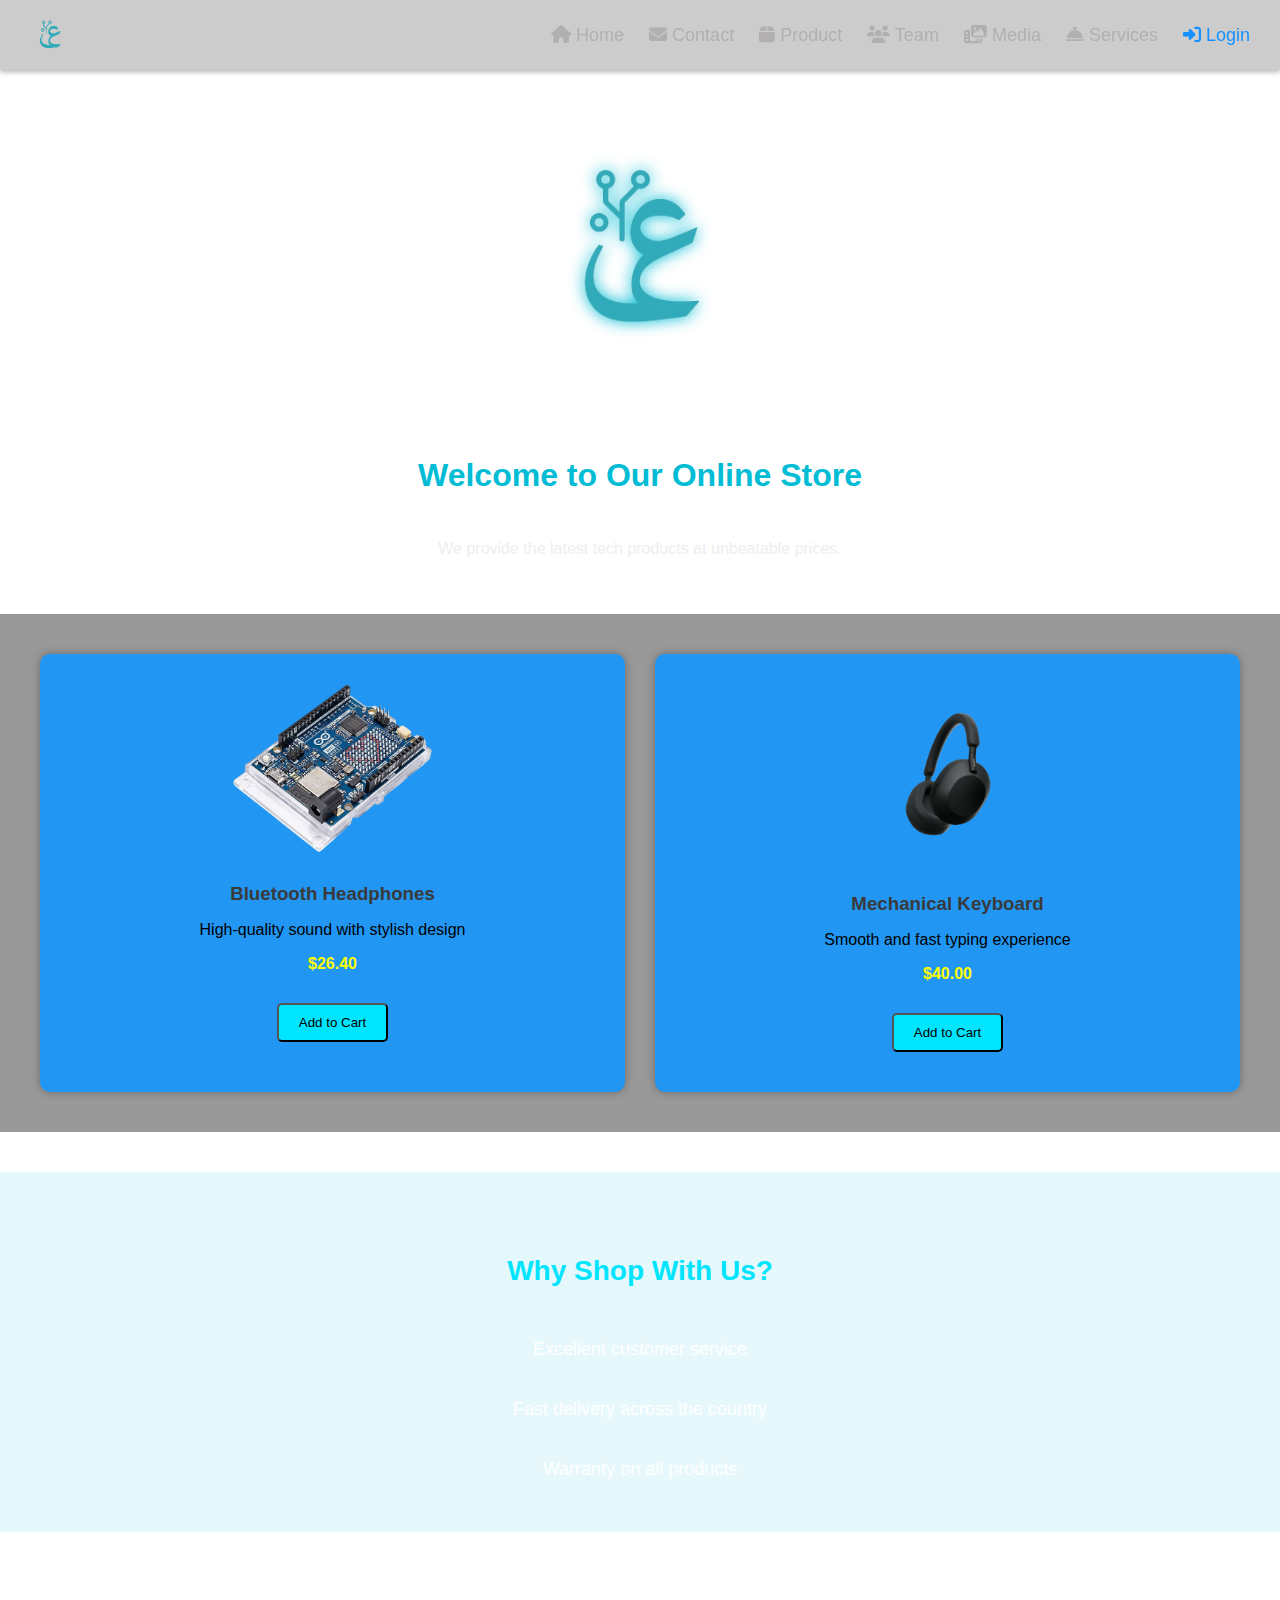
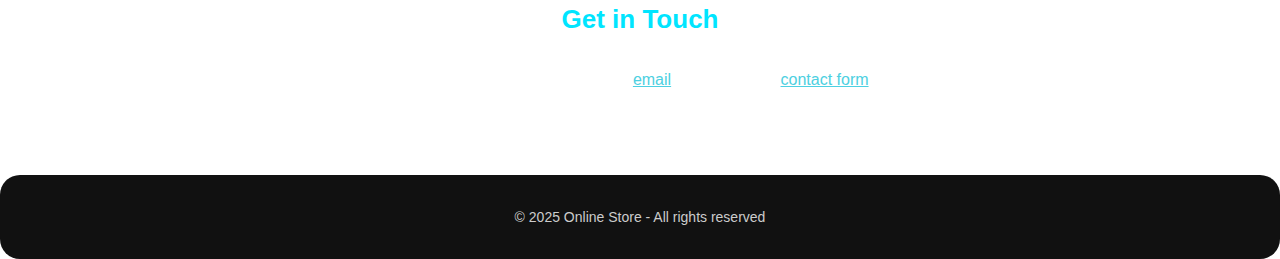
<file: index.html>
<!DOCTYPE html>
<html lang="en">
<head>
    <meta charset="UTF-8">
    <meta name="viewport" content="width=device-width, initial-scale=1.0">
    <link rel="stylesheet" href="style.css">
    <link rel="stylesheet" href="https://cdnjs.cloudflare.com/ajax/libs/font-awesome/6.5.0/css/all.min.css">

    <title>Home - Online Store</title>
    <style>
          .why-us {
        background-color: rgba(0, 188, 212, 0.1);
        padding: 40px 20px;
        margin-top: 40px;
        text-align: center;
        color: #fff;
      }

      .why-us h2 {
          font-size: 28px;
          margin-bottom: 20px;
          color: #00e5ff;
      }

      .why-us ul {
          list-style: none;
          display: flex;
          flex-direction: column;
          align-items: center;
          gap: 15px;
          padding: 0;
          margin: 0;
      }

      .why-us li {
          list-style-type: none;
          background-color: rgba(255, 255, 255, 0.05);
          padding: 12px 20px;
          border-radius: 8px;
          font-size: 18px;
          color: #fff;
          max-width: 500px;
          width: 100%;
          text-align: center;
          transition: background-color 0.3s ease, transform 0.3s ease;
      }
      .why-us li:hover {
          background-color: rgba(0, 188, 212, 0.2);
          transform: scale(1.03);
      }
    </style>  
</head>
<body>
    <header class="navbar">
        <a href="home.html" class="logo-navbar">
      <img src="IMG/mainlogo.png" alt="Logo">
    </a>
        
        <ul>
          <li><a href="index.html"><i class="fas fa-home"></i> Home</a></li>
        <li><a href="contact.html"><i class="fas fa-envelope"></i> Contact</a></li>
        <li><a href="product.html"><i class="fas fa-box"></i> Product</a></li>
        <li><a href="team.html"><i class="fas fa-users"></i> Team</a></li>
        <li><a href="media.html"><i class="fas fa-photo-video"></i> Media</a></li>
        <li><a href="services.html"><i class="fas fa-concierge-bell"></i> Services</a></li>
        <li><a href="login.html" class="loginbtn"><i class="fas fa-sign-in-alt"></i> Login</a></li>
        </ul>
    </header>
    <main>

        <div class="logo-home">
            <img src="IMG/mainlogo.png" alt="Logo">
        </div>

        <section class="intro">
            <h2>Welcome to Our Online Store</h2>
            <p>We provide the latest tech products at unbeatable prices.</p>
          </section>
          
          <section class="pros">
            <div class="pro">
              <img src="IMG/p4-rem.png" alt="Product 1">
              <h3>Bluetooth Headphones</h3>
              <p>High-quality sound with stylish design</p>
              <span class="pric">$26.40</span>
              <div><button onclick="alert('Adding to cart successfully!')" class="btn">Add to Cart</button></div>
            </div>
          
            <div class="pro">
              <img src="IMG/wh-1000xm5b-7.avif" alt="Product 2">
              <h3>Mechanical Keyboard</h3>
              <p>Smooth and fast typing experience</p>
              <span class="pric">$40.00</span>
              <div><button onclick="alert('Adding to cart successfully!')" class="btn">Add to Cart</button></div>
            </div>
          </section>

          <section class="why-us">
            <h2>Why Shop With Us?</h2>
            <ul>
              <li>Excellent customer service</li>
              <li>Fast delivery across the country</li>
              <li>Warranty on all products</li>
            </ul>
          </section>

          <section class="contact-home" style="padding: 30px;
          text-align: center;
          color: #fff;">
            <h2>Get in Touch</h2>
            <p>Have a question? Reach us via <a href="mailto:support@example.com">email</a> or through our <a href="contact.html">contact form</a>.</p>
          </section>
          
          
          
    
</main>
    <footer>
       <p>&copy; 2025 Online Store - All rights reserved</p>
    </footer>
    
    
    
</body>
</html>
</file>
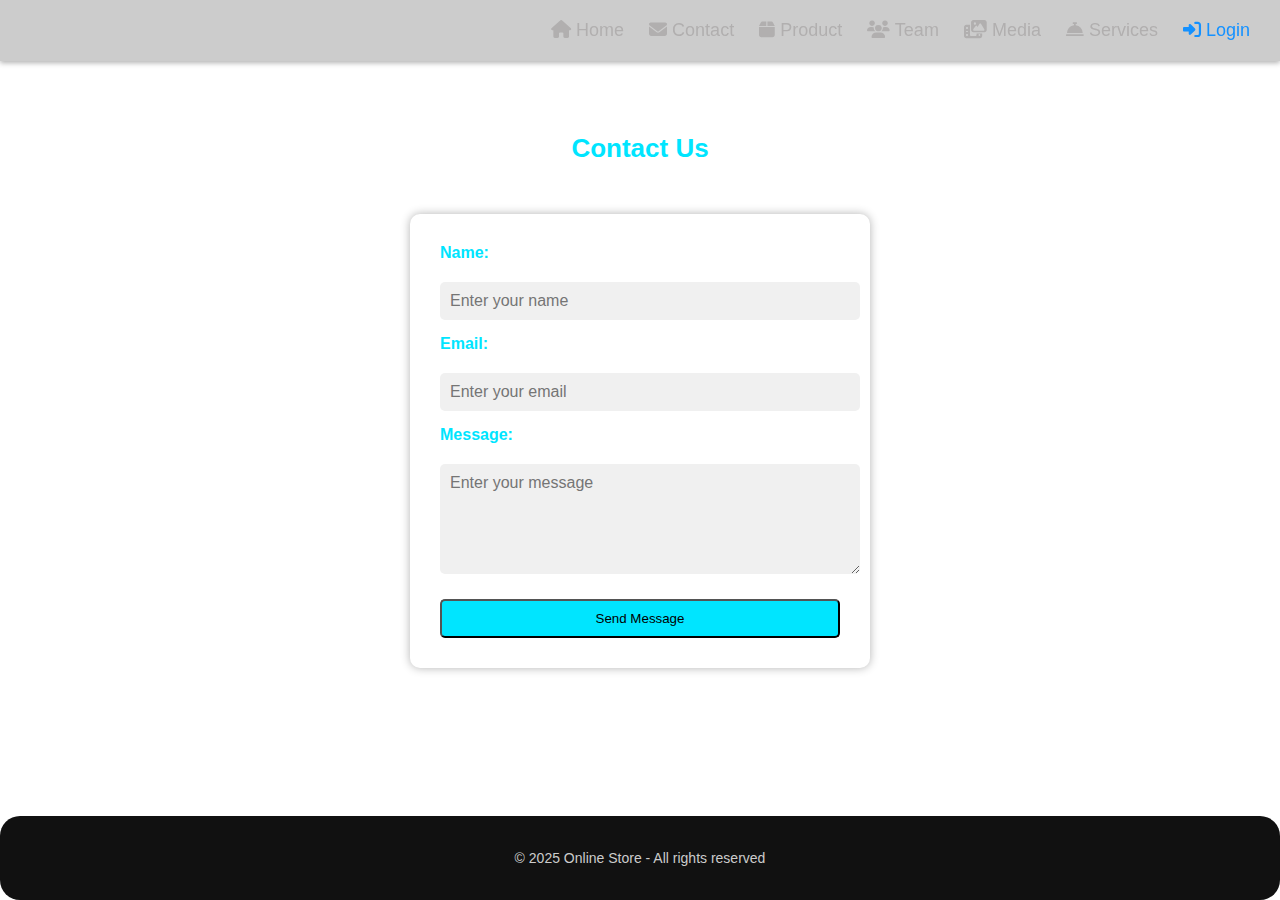
<file: contact.html>
<!DOCTYPE html>
<html lang="en">
<head>
  <meta charset="UTF-8" />
  <meta name="viewport" content="width=device-width, initial-scale=1.0"/>
  <link rel="stylesheet" href="style.css" />
  <link rel="stylesheet" href="https://cdnjs.cloudflare.com/ajax/libs/font-awesome/6.5.0/css/all.min.css">
  <style>
    
  </style>
  <title>Contact Us</title>
</head>
<body>
  <header class="navbar">
    <ul>
        <li><a href="home.html"><i class="fas fa-home"></i> Home</a></li>
        <li><a href="contact.html"><i class="fas fa-envelope"></i> Contact</a></li>
        <li><a href="product.html"><i class="fas fa-box"></i> Product</a></li>
        <li><a href="team.html"><i class="fas fa-users"></i> Team</a></li>
        <li><a href="media.html"><i class="fas fa-photo-video"></i> Media</a></li>
        <li><a href="services.html"><i class="fas fa-concierge-bell"></i> Services</a></li>
        <li><a href="login.html" class="loginbtn"><i class="fas fa-sign-in-alt"></i> Login</a></li>
    </ul>
  </header>

  <main>
    <section class="contact-home">
      <h2>Contact Us</h2>
    
      <form class="contact-form" action="mailto:balhrndt@gmail.com" method="post" enctype="text/plain">
        
        <label for="name">Name:</label>
        <input type="text" id="name" name="name" placeholder="Enter your name" required>
    
        <label for="email">Email:</label>
        <input type="email" id="email" name="email" placeholder="Enter your email" required>
    
        <label for="message">Message:</label>
        <textarea id="message" name="message" placeholder="Enter your message" required rows="5"></textarea>
    
        <button class="btn" type="submit">Send Message</button>
      </form>
    </section>
  </main>

  <footer>
    <p>&copy; 2025 Online Store - All rights reserved</p>
  </footer>
</body>
</html>
</file>
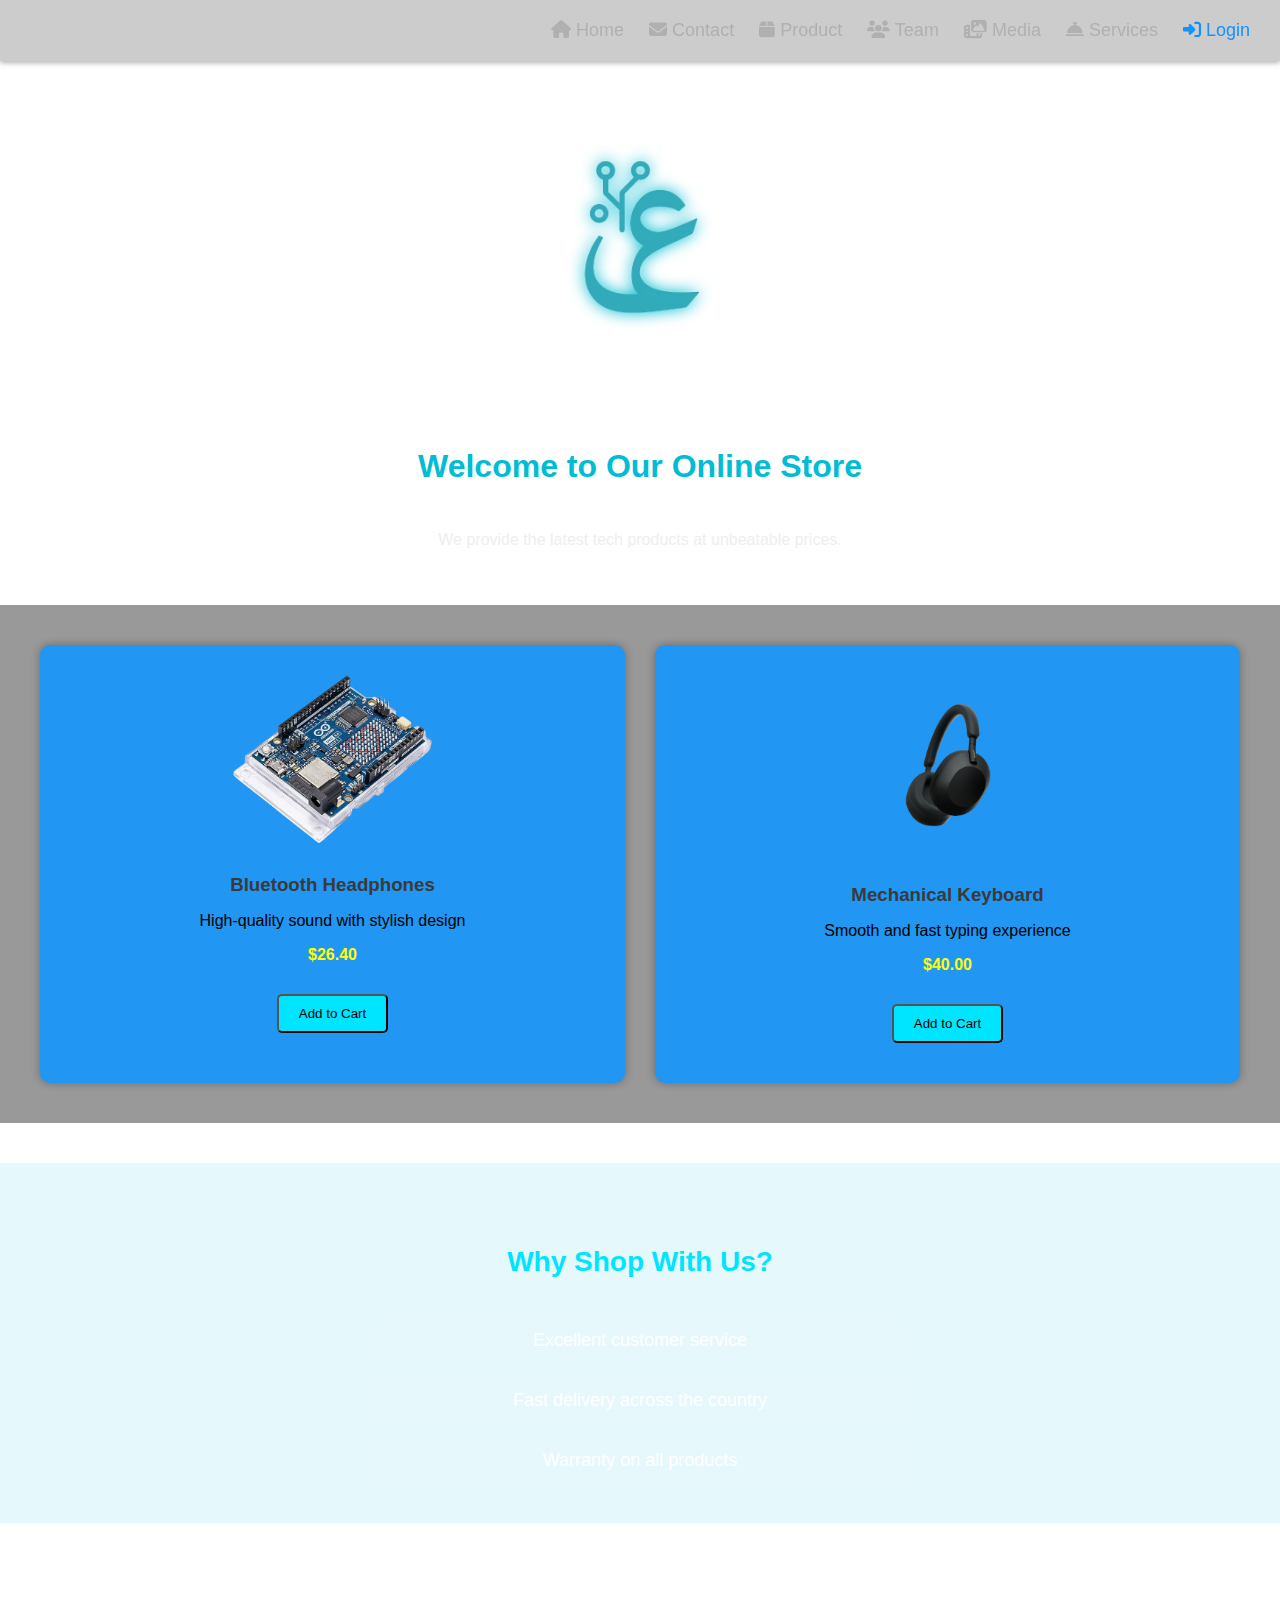
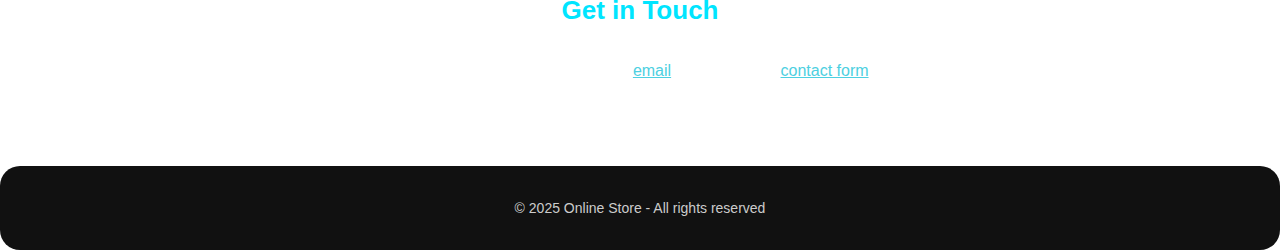
<file: home.html>
<!DOCTYPE html>
<html lang="en">
<head>
    <meta charset="UTF-8">
    <meta name="viewport" content="width=device-width, initial-scale=1.0">
    <link rel="stylesheet" href="style.css">
    <link rel="stylesheet" href="https://cdnjs.cloudflare.com/ajax/libs/font-awesome/6.5.0/css/all.min.css">

    <title>Home - Online Store</title>
    <style>
          .why-us {
        background-color: rgba(0, 188, 212, 0.1);
        padding: 40px 20px;
        margin-top: 40px;
        text-align: center;
        color: #fff;
      }

      .why-us h2 {
          font-size: 28px;
          margin-bottom: 20px;
          color: #00e5ff;
      }

      .why-us ul {
          list-style: none;
          display: flex;
          flex-direction: column;
          align-items: center;
          gap: 15px;
          padding: 0;
          margin: 0;
      }

      .why-us li {
          list-style-type: none;
          background-color: rgba(255, 255, 255, 0.05);
          padding: 12px 20px;
          border-radius: 8px;
          font-size: 18px;
          color: #fff;
          max-width: 500px;
          width: 100%;
          text-align: center;
          transition: background-color 0.3s ease, transform 0.3s ease;
      }
      .why-us li:hover {
          background-color: rgba(0, 188, 212, 0.2);
          transform: scale(1.03);
      }
    </style>  
</head>
<body>
    <header class="navbar">
        
        <ul>
          <li><a href="home.html"><i class="fas fa-home"></i> Home</a></li>
        <li><a href="contact.html"><i class="fas fa-envelope"></i> Contact</a></li>
        <li><a href="product.html"><i class="fas fa-box"></i> Product</a></li>
        <li><a href="team.html"><i class="fas fa-users"></i> Team</a></li>
        <li><a href="media.html"><i class="fas fa-photo-video"></i> Media</a></li>
        <li><a href="services.html"><i class="fas fa-concierge-bell"></i> Services</a></li>
        <li><a href="login.html" class="loginbtn"><i class="fas fa-sign-in-alt"></i> Login</a></li>
        </ul>
    </header>
    <main>

        <div class="logo-home">
            <img src="IMG/mainlogo.png" alt="Logo">
        </div>

        <section class="intro">
            <h2>Welcome to Our Online Store</h2>
            <p>We provide the latest tech products at unbeatable prices.</p>
          </section>
          
          <section class="pros">
            <div class="pro">
              <img src="IMG/p4-rem.png" alt="Product 1">
              <h3>Bluetooth Headphones</h3>
              <p>High-quality sound with stylish design</p>
              <span class="pric">$26.40</span>
              <div><button onclick="alert('Adding to cart successfully!')" class="btn">Add to Cart</button></div>
            </div>
          
            <div class="pro">
              <img src="IMG/wh-1000xm5b-7.avif" alt="Product 2">
              <h3>Mechanical Keyboard</h3>
              <p>Smooth and fast typing experience</p>
              <span class="pric">$40.00</span>
              <div><button onclick="alert('Adding to cart successfully!')" class="btn">Add to Cart</button></div>
            </div>
          </section>

          <section class="why-us">
            <h2>Why Shop With Us?</h2>
            <ul>
              <li>Excellent customer service</li>
              <li>Fast delivery across the country</li>
              <li>Warranty on all products</li>
            </ul>
          </section>

          <section class="contact-home" style="padding: 30px;
          text-align: center;
          color: #fff;">
            <h2>Get in Touch</h2>
            <p>Have a question? Reach us via <a href="mailto:support@example.com">email</a> or through our <a href="contact.html">contact form</a>.</p>
          </section>
          
          
          
    
</main>
    <footer>
       <p>&copy; 2025 Online Store - All rights reserved</p>
    </footer>
    
    
    
</body>
</html>
</file>
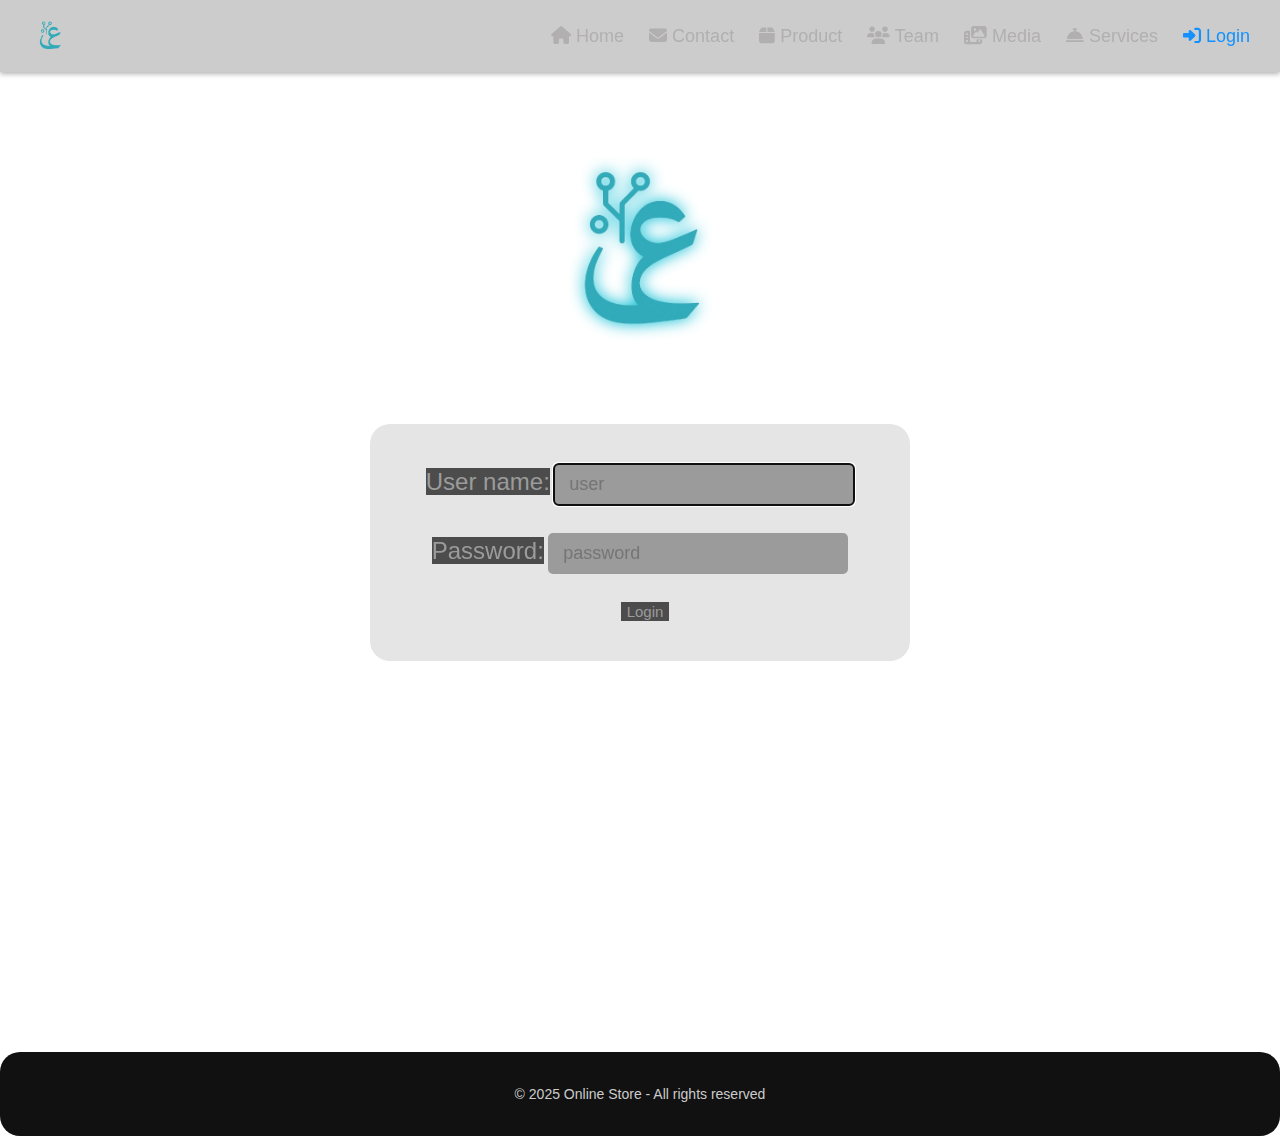
<file: login.html>
<!DOCTYPE html>
<html lang="en">
<head>
    <meta charset="UTF-8">
    <meta name="viewport" content="width=device-width, initial-scale=1.0">
    <link rel="stylesheet" href="style.css">
    <link rel="stylesheet" href="https://cdnjs.cloudflare.com/ajax/libs/font-awesome/6.5.0/css/all.min.css">

    <title>Document</title>
    
</head>
<body >
    <header class="navbar">
        <a href="home.html" class="logo-navbar">
      <img src="IMG/mainlogo.png" alt="Logo">
    </a>
        <ul>
            <li><a href="index.html"><i class="fas fa-home"></i> Home</a></li>
            <li><a href="contact.html"><i class="fas fa-envelope"></i> Contact</a></li>
            <li><a href="product.html"><i class="fas fa-box"></i> Product</a></li>
            <li><a href="team.html"><i class="fas fa-users"></i> Team</a></li>
            <li><a href="media.html"><i class="fas fa-photo-video"></i> Media</a></li>
            <li><a href="services.html"><i class="fas fa-concierge-bell"></i> Services</a></li>
            <li><a href="login.html" class="loginbtn"><i class="fas fa-sign-in-alt"></i> Login</a></li>
        </ul><br><br>
    </header>
    
    <main>
        <div  class="logo">
            <img src="IMG/mainlogo.png" alt="">
        </div>
        
    <div class="login_wrapper">
    <div class="login">
        
    <form action="index.html" autocomplete="on" >
        <label class="lbl" for="user">User name:</label>
        <input class="input" type="text" required autofocus placeholder="user"> <br><br>
        <label class="lbl" for="psw">Password:</label>
        <input type="password" name="pwd" required class="input" placeholder="password">
        <br> <br>
        <input type="submit" class="but1" value="Login" onclick="alert('You have login successfully!')" >
        
    </div>
    </div>
</main>
<footer>
    <p>&copy; 2025 Online Store - All rights reserved</p>
  </footer>
</body>
</html>
</file>
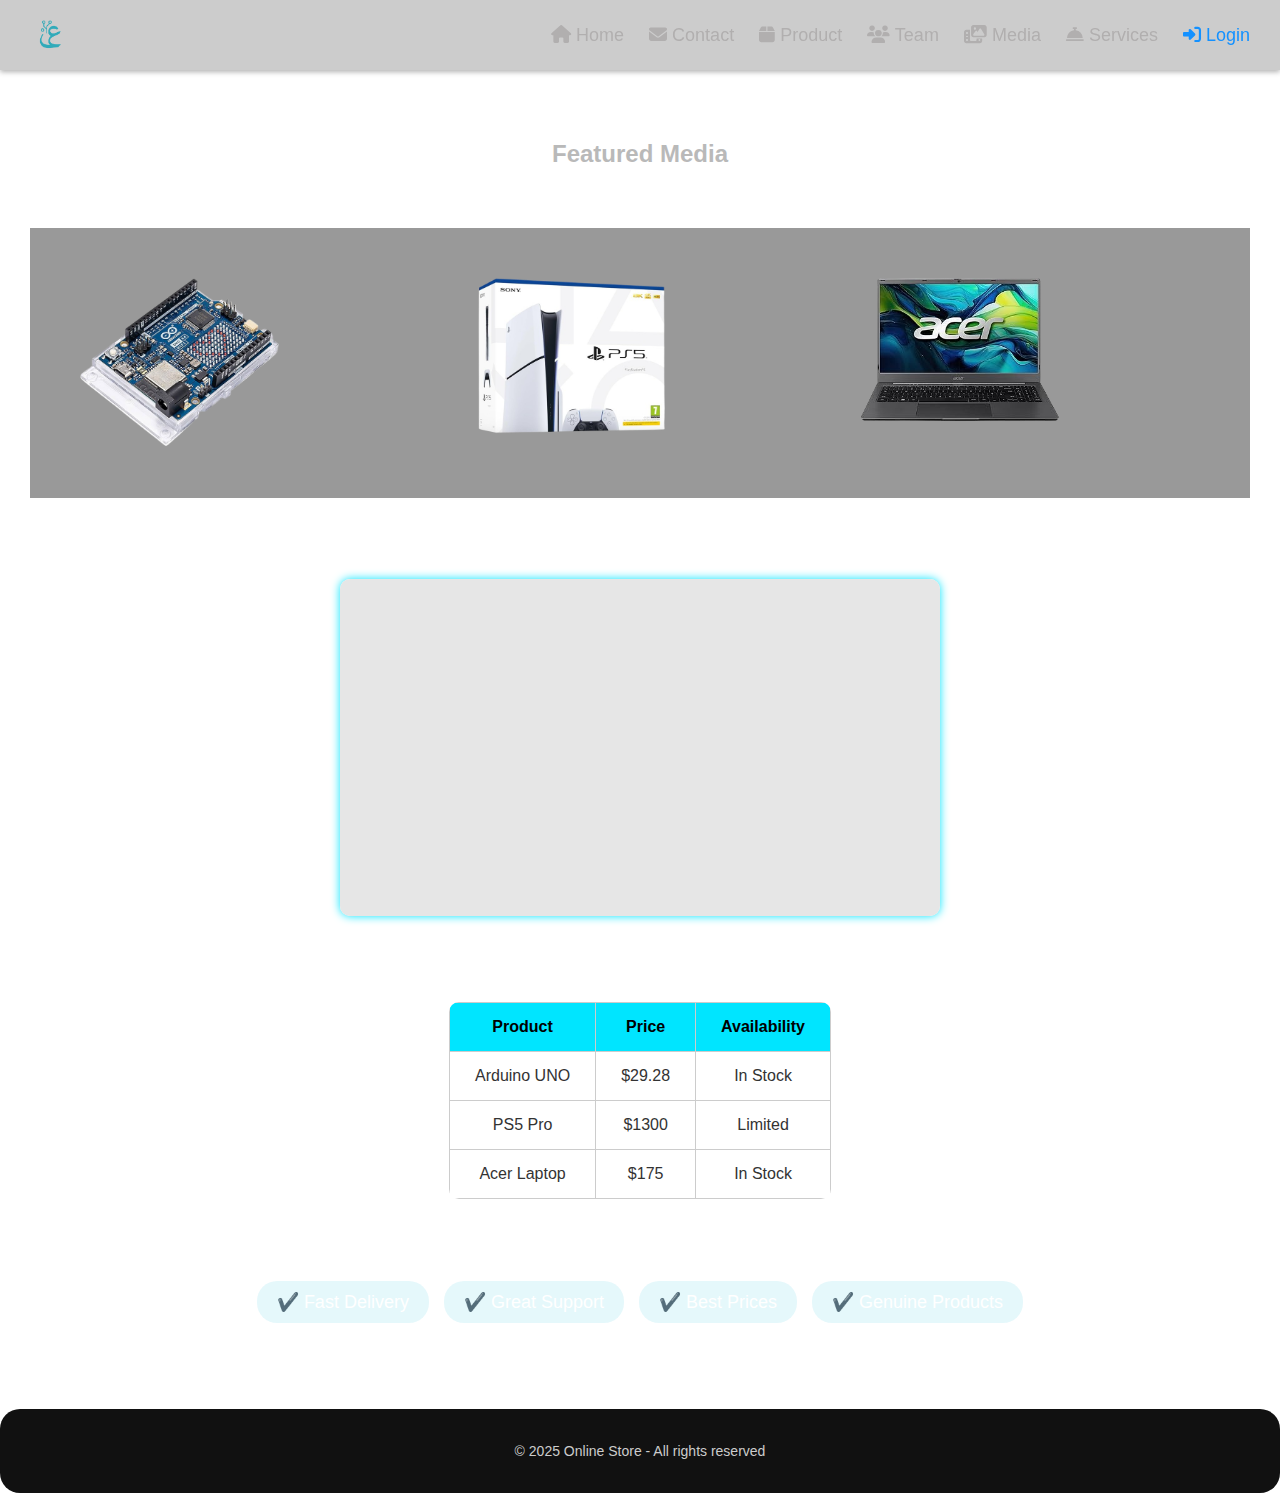
<file: media.html>
<!DOCTYPE html>
<html lang="en">
<head>
  <meta charset="UTF-8" />
  <meta name="viewport" content="width=device-width, initial-scale=1.0"/>
  <link rel="stylesheet" href="style.css" />
  <link rel="stylesheet" href="https://cdnjs.cloudflare.com/ajax/libs/font-awesome/6.5.0/css/all.min.css">
  <title>Media & Info</title>
</head>
<body>
  <header class="navbar">
    <a href="home.html" class="logo-navbar">
      <img src="IMG/mainlogo.png" alt="Logo">
    </a>
    <ul>
        <li><a href="index.html"><i class="fas fa-home"></i> Home</a></li>
        <li><a href="contact.html"><i class="fas fa-envelope"></i> Contact</a></li>
        <li><a href="product.html"><i class="fas fa-box"></i> Product</a></li>
        <li><a href="team.html"><i class="fas fa-users"></i> Team</a></li>
        <li><a href="media.html"><i class="fas fa-photo-video"></i> Media</a></li>
        <li><a href="services.html"><i class="fas fa-concierge-bell"></i> Services</a></li>
        <li><a href="login.html" class="loginbtn"><i class="fas fa-sign-in-alt"></i> Login</a></li>
    </ul>
  </header>
  
  <main class="media-content">
    <h2>Featured Media</h2>
  
    
    <section class="media-section pros">
      <img src="IMG/p4-rem.png" alt="Arduino" />
      <img src="IMG/ps5.png" alt="PS5" />
      <img src="IMG/lap.png" alt="Acer Laptop" />
    </section>
  
   
    <section class="media-section video-container">
      <h3>Watch Our Promo</h3>
      <video  autoplay loop>
        <source src="IMG/promo.mp4" type="video/mp4" />
        Your browser does not support the video tag.
      </video>
    </section>
  
    
    <section class="media-section">
      <h3>Price Comparison</h3>
      <table class="price-table">
        <tr>
          <th>Product</th>
          <th>Price</th>
          <th>Availability</th>
        </tr>
        <tr>
          <td>Arduino UNO</td>
          <td>$29.28</td>
          <td>In Stock</td>
        </tr>
        <tr>
          <td>PS5 Pro</td>
          <td>$1300</td>
          <td>Limited</td>
        </tr>
        <tr>
          <td>Acer Laptop</td>
          <td>$175</td>
          <td>In Stock</td>
        </tr>
      </table>
    </section>
  
    
    <section class="media-section">
      <h3>Why Customers Love Us</h3>
      <ul class="customer-loves">
        <li>✔️ Fast Delivery</li>
        <li>✔️ Great Support</li>
        <li>✔️ Best Prices</li>
        <li>✔️ Genuine Products</li>
      </ul>
    </section>
  </main>
  

  <footer>
    <p>&copy; 2025 Online Store - All rights reserved</p>
  </footer>
</body>
</html>
</file>
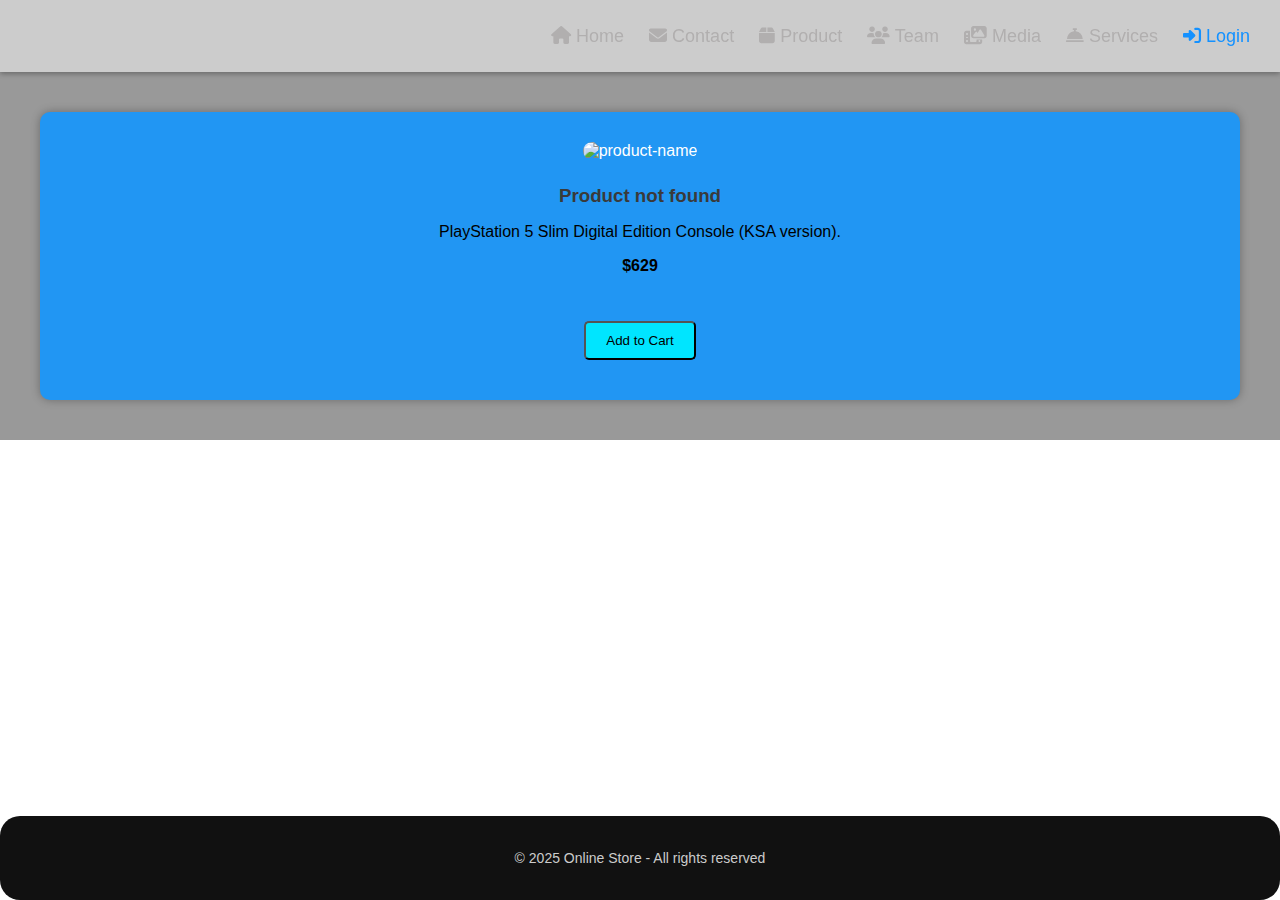
<file: product-details.html>
<!DOCTYPE html>
<html lang="en">
<head>
    <meta charset="UTF-8">
    <title>Product Details</title>
    <link rel="stylesheet" href="style.css">
    <link rel="stylesheet" href="https://cdnjs.cloudflare.com/ajax/libs/font-awesome/6.5.0/css/all.min.css">
</head>
<body>
    <header class="navbar">
        <ul>
            <li><a href="home.html"><i class="fas fa-home"></i> Home</a></li>
        <li><a href="contact.html"><i class="fas fa-envelope"></i> Contact</a></li>
        <li><a href="product.html"><i class="fas fa-box"></i> Product</a></li>
        <li><a href="team.html"><i class="fas fa-users"></i> Team</a></li>
        <li><a href="media.html"><i class="fas fa-photo-video"></i> Media</a></li>
        <li><a href="services.html"><i class="fas fa-concierge-bell"></i> Services</a></li>
        <li><a href="login.html" class="loginbtn"><i class="fas fa-sign-in-alt"></i> Login</a></li>

        </ul><br><br>
    </header>
    <main>
    <section class="pros">
    <div class="pro">
        <img id="product-img"  alt=" product-name">
        <h3 id="product-name">PlayStation 5 Pro </h3>
        <p id="product-description">PlayStation 5 Slim Digital Edition Console (KSA version).</p>
        <p id="product-price" class="pric">$629</p> 
        <div><button onclick="alert('Adding to cart successfully!')" class="btn">Add to Cart</button></div>
        
    </div>
</section>
  
    <script>
        const products = {
            arduino: {
                name: "Arduino UNO",
                img: "IMG/p4-rem.png",
                description: "Arduino Uno is a microcontroller board based on the ATmega328P",
                price: "$29.28"
            },
            ps5: {
                name: "PlayStation 5 Pro",
                img: "IMG/ps5.png",
                description: "PlayStation 5 Slim Digital Edition Console (KSA version).",
                price: "$629"
            },
            acer: {
                name: "Acer Laptop",
                img: "IMG/lap.png",
                description: "Acer Aspire Lite AL15 Laptop with Intel Celeron N4500 Dual Core",
                price: "$175"
            },
            sony: {
                name: "Sony WH-1000XM5",
                img: "IMG/wh-1000xm5b-7.avif",
                description: "The Best Wireless Noise Canceling Headphones",
                price: "$328"
            }
        };

        const urlParams = new URLSearchParams(window.location.search);
        const productId = urlParams.get('id');

        const product = products[productId];

        if (product) {
            document.getElementById("product-name").textContent = product.name;
            document.getElementById("product-img").src = product.img;
            document.getElementById("product-img").alt = product.name;
            document.getElementById("product-description").textContent = product.description;
            document.getElementById("product-price").textContent = product.price;
        } else {
            document.getElementById("product-name").textContent = "Product not found";
        }
    </script>
    </main>
     <footer>
        <p>&copy; 2025 Online Store - All rights reserved</p>
    </footer>
</body>
</html>
</file>
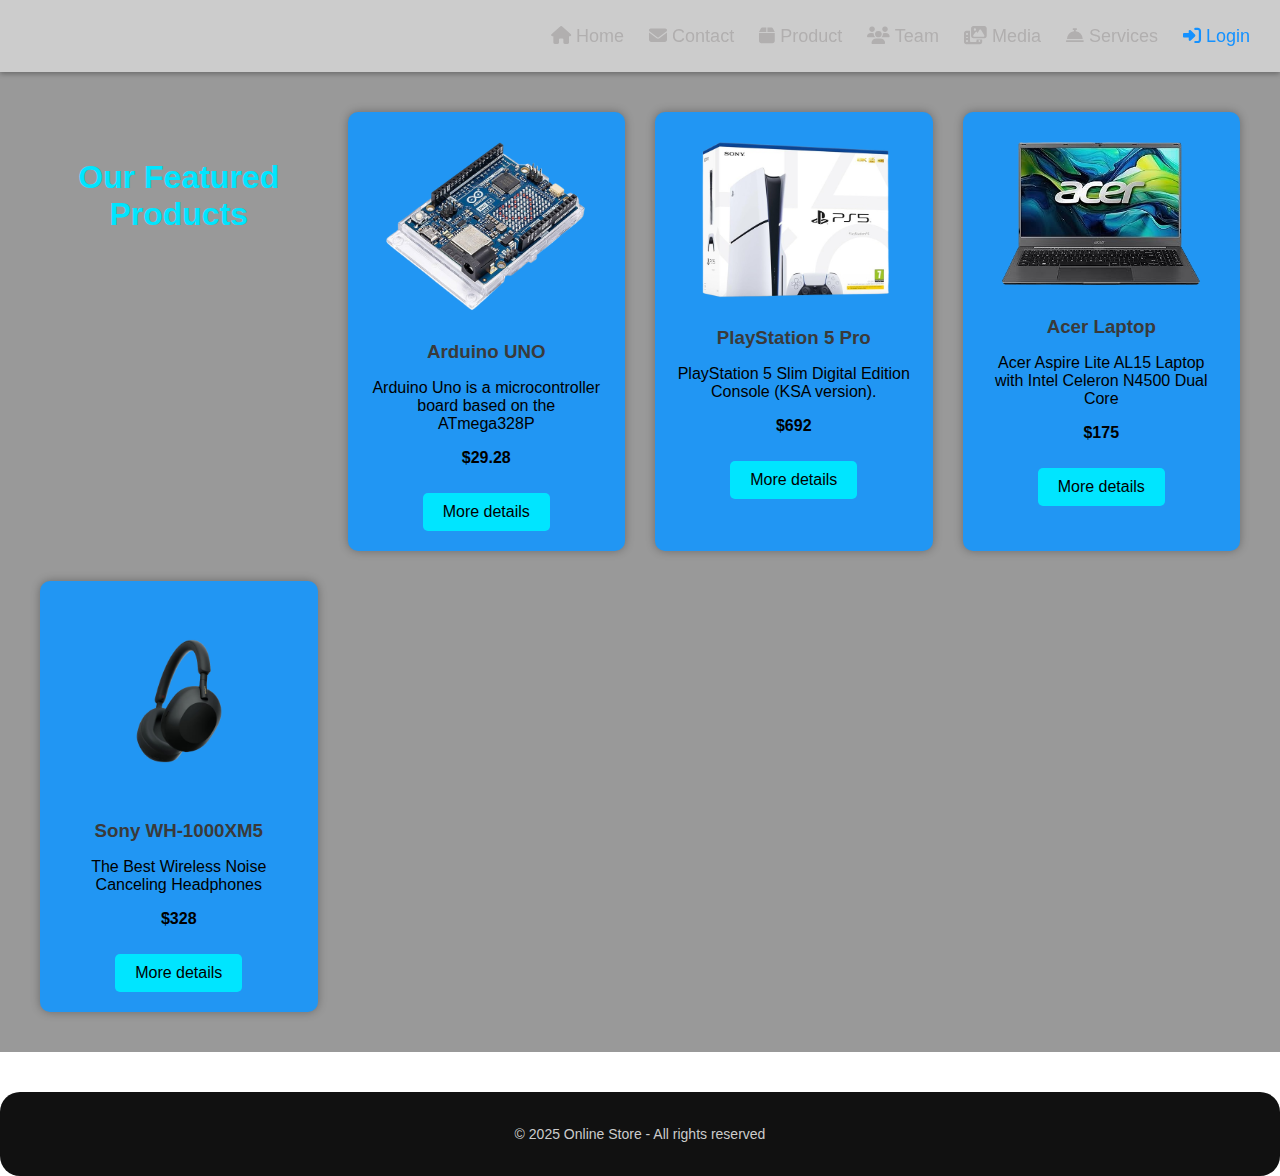
<file: product.html>
<!DOCTYPE html>
<html lang="en">
<head>
    <meta charset="UTF-8">
    <meta name="viewport" content="width=device-width, initial-scale=1.0">
    <link rel="stylesheet" href="style.css">
    <link rel="stylesheet" href="https://cdnjs.cloudflare.com/ajax/libs/font-awesome/6.5.0/css/all.min.css">
    <title>Document</title>
    
</head>
<body>
    <header class="navbar">
        <ul>
            <li><a href="index.html"><i class="fas fa-home"></i> Home</a></li>
            <li><a href="contact.html"><i class="fas fa-envelope"></i> Contact</a></li>
            <li><a href="product.html"><i class="fas fa-box"></i> Product</a></li>
            <li><a href="team.html"><i class="fas fa-users"></i> Team</a></li>
            <li><a href="media.html"><i class="fas fa-photo-video"></i> Media</a></li>
            <li><a href="services.html"><i class="fas fa-concierge-bell"></i> Services</a></li>
            <li><a href="login.html" class="loginbtn"><i class="fas fa-sign-in-alt"></i> Login</a></li>

        </ul><br><br>
    </header>
       <main>
    <section class="pros">
        <h2 class="section-title">Our Featured Products</h2>

        <div class="pro">
            <img src="IMG/p4-rem.png" alt="منتج ">
            <h3>Arduino UNO</h3>
            <p >Arduino Uno is a microcontroller board based on the ATmega328P</p>
            <p class="pric">$29.28</p>
            <a href="product-details.html?id=arduino" class="btn">More details</a>
        </div>

        <div class="pro">
            <img src="IMG/ps5.png" alt="منتج ">
            <h3>PlayStation 5 Pro </h3>
            <p>PlayStation 5 Slim Digital Edition Console (KSA version).</p>
            <p class="pric">$692</p> 
            <a href="product-details.html?id=ps5" class="btn">More details</a>
        </div>
        <div class="pro">
            <img src="IMG/lap.png" alt="منتج ">
            <h3>Acer Laptop </h3>
            <p >Acer Aspire Lite AL15 Laptop with Intel Celeron N4500 Dual Core</p>
            <p class="pric">$175</p>
            <a href="product-details.html?id=acer" class="btn">More details</a>
        </div>

        <div class="pro">
            <img src="IMG/wh-1000xm5b-7.avif" alt="منتج ">
            <h3>Sony WH-1000XM5</h3>
            <p>The Best Wireless Noise Canceling Headphones</p>
            <p class="pric">$328</p> 
            <a href="product-details.html?id=sony" class="btn">More details</a>
        </div>
        </section>
    </main>
        <footer>
            <p>&copy; 2025 Online Store - All rights reserved</p>
        </footer>
</body>
</html>
</file>
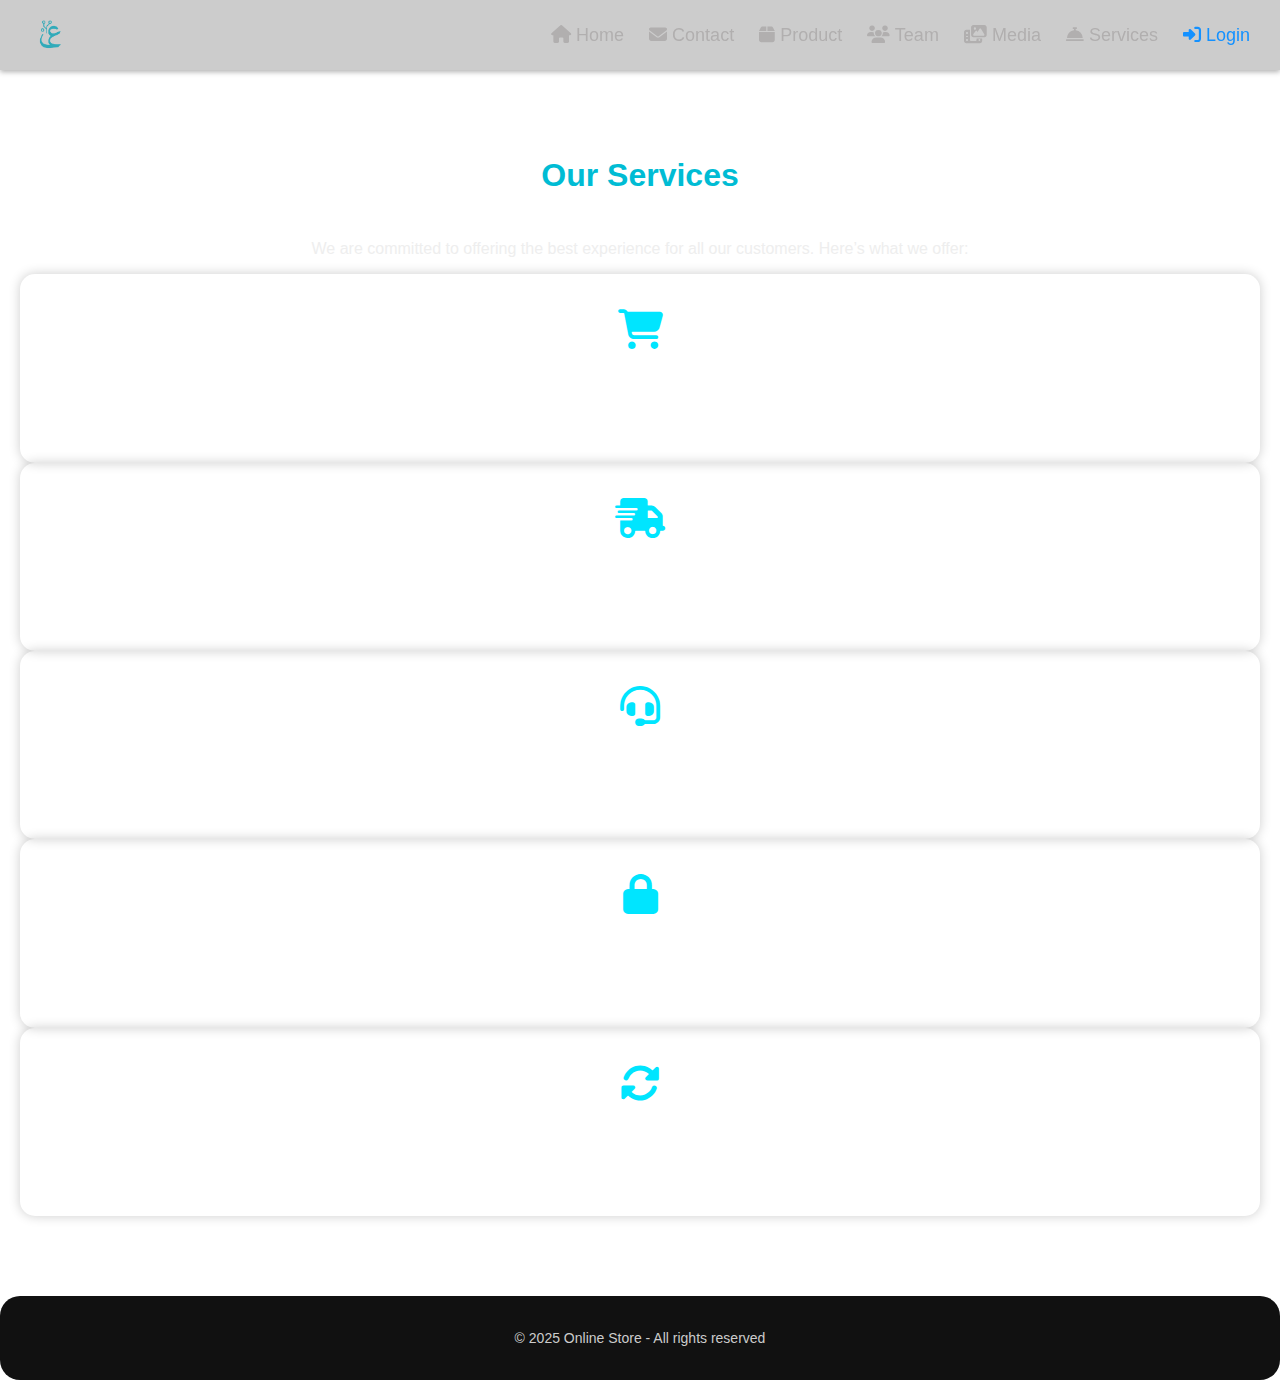
<file: services.html>
<!DOCTYPE html>
<html lang="en">
<head>
  <meta charset="UTF-8" />
  <meta name="viewport" content="width=device-width, initial-scale=1.0"/>
  <link rel="stylesheet" href="style.css" />
  <link rel="stylesheet" href="https://cdnjs.cloudflare.com/ajax/libs/font-awesome/6.5.0/css/all.min.css">
  <title>Our Services</title>
</head>
<body>
  <header class="navbar">
    <a href="home.html" class="logo-navbar">
      <img src="IMG/mainlogo.png" alt="Logo">
    </a>
    <ul>
        <li><a href="index.html"><i class="fas fa-home"></i> Home</a></li>
        <li><a href="contact.html"><i class="fas fa-envelope"></i> Contact</a></li>
        <li><a href="product.html"><i class="fas fa-box"></i> Product</a></li>
        <li><a href="team.html"><i class="fas fa-users"></i> Team</a></li>
        <li><a href="media.html"><i class="fas fa-photo-video"></i> Media</a></li>
        <li><a href="services.html"><i class="fas fa-concierge-bell"></i> Services</a></li>
        <li><a href="login.html" class="loginbtn"><i class="fas fa-sign-in-alt"></i> Login</a></li>
    </ul>
  </header>

  <main class="intro">
    <h2>Our Services</h2>
    <p>We are committed to offering the best experience for all our customers. Here’s what we offer:</p>
  
    <section class="services-grid">
      <div class="service-card">
        <i class="fas fa-shopping-cart"></i>
        <h3>Easy Online Shopping</h3>
        <p>Browse and buy your favorite tech products anytime.</p>
      </div>
      <div class="service-card">
        <i class="fas fa-shipping-fast"></i>
        <h3>Fast Shipping</h3>
        <p>We deliver quickly across the kingdom with real-time tracking.</p>
      </div>
      <div class="service-card">
        <i class="fas fa-headset"></i>
        <h3>24/7 Customer Support</h3>
        <p>Our team is always ready to assist you.</p>
      </div>
      <div class="service-card">
        <i class="fas fa-lock"></i>
        <h3>Secure Payment</h3>
        <p>We offer safe and encrypted payment methods.</p>
      </div>
      <div class="service-card">
        <i class="fas fa-sync-alt"></i>
        <h3>14-Day Returns</h3>
        <p>Not satisfied? Return the product with ease.</p>
      </div>
    </section>
  </main>

  <footer>
    <p>&copy; 2025 Online Store - All rights reserved</p>
  </footer>
</body>
</html>
</file>
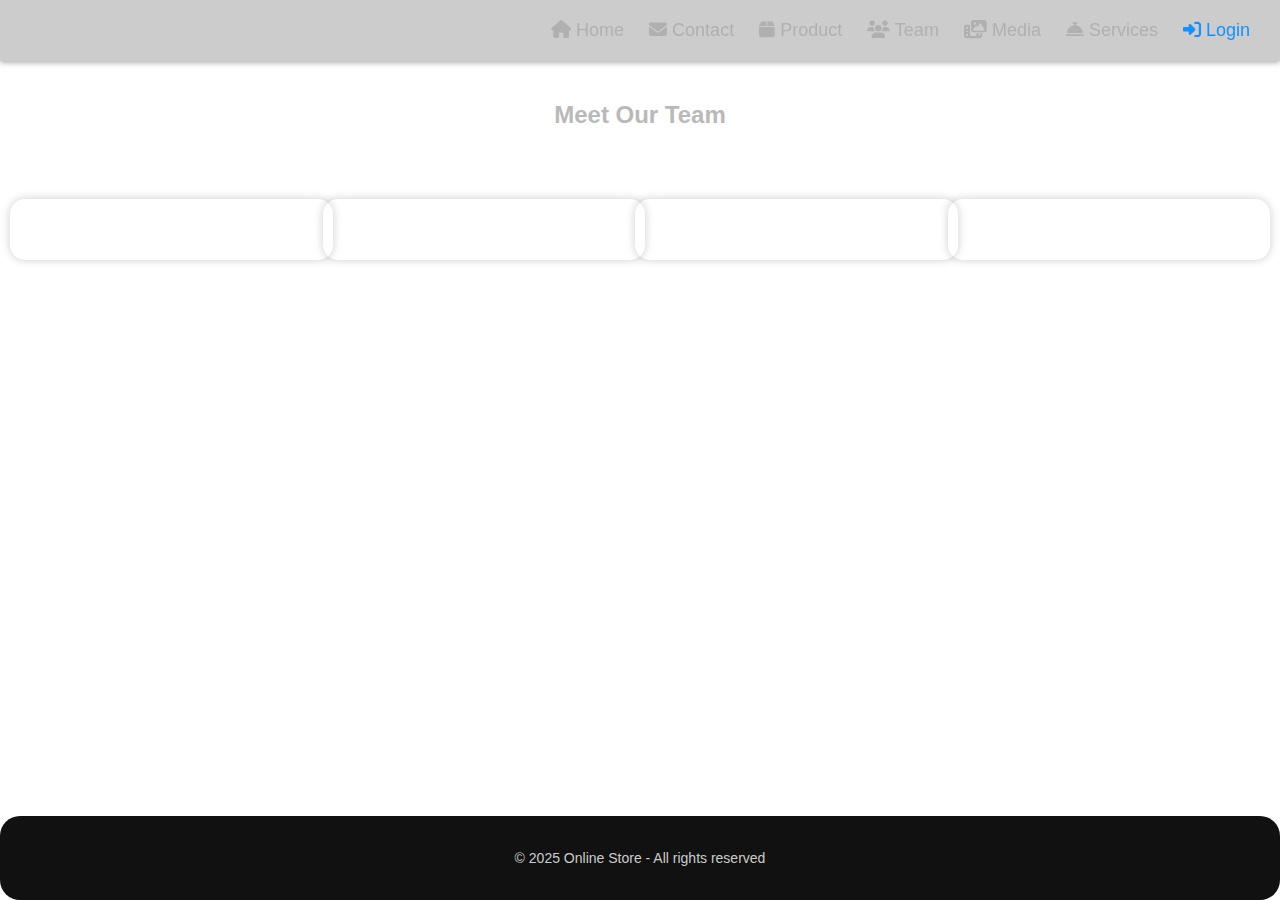
<file: team.html>
<!DOCTYPE html>
<html lang="en">
<head>
  
  <meta charset="UTF-8" />
  <meta name="viewport" content="width=device-width, initial-scale=1.0"/>
  <link rel="stylesheet" href="style.css" />
  <link rel="stylesheet" href="https://cdnjs.cloudflare.com/ajax/libs/font-awesome/6.5.0/css/all.min.css">
  <title>Our Team</title>
</head>
<body>
  <header class="navbar">
    <ul>
        <li><a href="index.html"><i class="fas fa-home"></i> Home</a></li>
        <li><a href="contact.html"><i class="fas fa-envelope"></i> Contact</a></li>
        <li><a href="product.html"><i class="fas fa-box"></i> Product</a></li>
        <li><a href="team.html"><i class="fas fa-users"></i> Team</a></li>
        <li><a href="media.html"><i class="fas fa-photo-video"></i> Media</a></li>
        <li><a href="services.html"><i class="fas fa-concierge-bell"></i> Services</a></li>
        <li><a href="login.html" class="loginbtn"><i class="fas fa-sign-in-alt"></i> Login</a></li>
    </ul>
  </header>

  <main>
    <section Sclass="intro">
      <h2 >Meet Our Team</h2>
      <div id="team-list" class="team-grid"></div>
    </section>
  </main>

  <footer>
    <p>&copy; 2025 Online Store - All rights reserved</p>
  </footer>

  
  <script>
    const teamMembers = [
      "Abdulrhman Al-Harnda",
      "Malek Al-johane",
      "Rabea Ahmad",
      "Malek Khalid"
    ];
  
    function shuffle(array) {
      for (let i = array.length - 1; i > 0; i--) {
        const j = Math.floor(Math.random() * (i + 1));
        [array[i], array[j]] = [array[j], array[i]];
      }
      return array;
    }
  
    const shuffledMembers = shuffle([...teamMembers]);
    const list = document.getElementById("team-list");
  
    shuffledMembers.forEach(name => {
      const card = document.createElement("div");
      card.className = "team-card";
      card.textContent = name;
      list.appendChild(card);
    });
  </script>
  
</body>
</html>
</file>
<file: style.css>
*{
    font-family: Arial, Helvetica, sans-serif;
    
}
html,body{
    color: aliceblue;
    background-image: url(https://images.ctfassets.net/nnkxuzam4k38/2SvDjcgyav5C1DOb79JKXl/d3b06db5bb6bdb4ab237f666b5b4980e/compute-ea4c57a4.png);
    height: 100%;
    margin: 0;
    display: flex;
    flex-direction: column;
}
main{
    flex: 1;
}
ul{
    padding: 0;
}
li{
    float: right;
    padding: 5px;
    list-style-type:none ;
    text-align: right;
}
a{
    text-decoration: none;
    color: rgb(177, 175, 175);
    transition: color 0.3s ease;
}
    a:hover{
        color: rgb(20, 145, 255);
    }
.loginbtn{
    text-decoration: none;
    color: rgb(20, 145, 255);
    transition: color 0.3s ease;
    
}
.loginbtn:hover{
    color: rgb(177, 175, 175) ;
    filter: drop-shadow(0 0 8px #00bcd4);
}
.navbar{
    font-size: 18px;
    background-color: rgba(0, 0, 0, 0.2) ;
    padding: 15px 30px;   
    display: flex; 
    justify-content: flex-end;
    align-items: center;
    box-shadow: 0 2px 5px rgba(0, 0, 0, 0.3);
    position: sticky;
    top: 0;
    z-index: 1000;
    backdrop-filter: blur(10px);
 
}
.navbar ul {
    display: flex;
    gap: 20px;
    list-style: none;
    margin: 0;
    padding: 0;
}
.navbar li{
    list-style: none;
    padding: 5px 0;
}
li{
    float: right;
}
.navbar a i {
    margin-left: 5px;
}
div,form ,h2{
    text-align: center;
    padding: 20px;
    color: rgb(185, 185, 185);
}.but1{
    background-color: transparent;
    border: 0;
    color: rgb(155, 155, 155);
    margin-left: 10px;
    font-size: 15px;
    background-color: rgba(12, 12, 12, 0.7);
    transition: color 0.3s ease;
}    .but1:hover{
    color: rgb(7, 130, 238);
}



.lbl {
    font-size: 24px;
    background-color:rgba(12, 12, 12, 0.7);
    color: rgb(155, 155, 155);
}
.input {
    background-color: rgb(155, 155, 155);
    border: 0;
    color: rgb(0, 0, 0);
    font-size: 18px;
    padding: 10px 15px;
    width: 300px;
    box-sizing: border-box;
    border-radius: 5px;
    margin-bottom: 10px;
    transition: color 0.3s ease-in-out;
}
.input:hover{
    color: rgb(12, 124, 223);
}



select,option{
    background-color: rgb(34, 174, 255);
    color: rgb(66, 66, 66);
    border: 0;
    transition: color 0.3s ease;  
}
select option:hover{
    color: rgb(207, 147, 34);
}
.pros{
    display: grid;
    grid-template-columns: repeat(auto-fit, minmax(250px, 1fr));
    gap: 30px;
    padding: 40px;
    text-align: center;
    background-color: rgba(0,0,0,0.4);
}
.pro{
    background-color: rgba(255, 255, 255, 0.05);
    padding: 20px;
    border-radius: 10px;
    color: #fff;
    box-shadow: 0 0 10px rgba(0,0,0,0.3);
    transition: transform 0.3s ease;
    background-color: #2196f3;
}
.pro:hover{
    transform: scale(1.03);
}
.pro img {
    width: 100%;
    max-height: 180px;
    object-fit: contain;
    margin-bottom: 15px;
    border-radius: 8px;
}
.pro h3 {
    margin: 15px 0 5px;
    color: rgb(58, 58, 58);
    
}
.pric{
    color: yellow;
    font-weight: bold;
}
.pro p {
    color: rgb(0, 0, 0);
    font-size: 16px;
}
.btn{
    display: inline-block;
    margin-top: 10px;
    padding: 10px 20px;
    background-color: #00e5ff;
    color: #000;
    text-decoration: none;
    border-radius: 5px;
    transition: background-color 0.3s ease;
} .btn:hover{
    background: #00bcd4;
}
footer{
    color: #ccc;
    background-color: #111;
    border-radius: 20px;
    text-align: center;
    padding: 20px;
    margin-top: 40px;
    font-size: 14px;
}
.login{
    align-content: center;
    background-color: rgba(0, 0, 0, 0.1);
    border-radius: 20px;
    padding: 20px;
    width: 500px;
    margin-top: 0;
    
   
}

.login_wrapper {
    display: flex;
    justify-content: center;
    align-items: center;
    height: 100vh;
    margin-top: 0;
}
.logo{
  display: flex;
  justify-content: center;
  align-items: center;
  padding: 10px 0;
  margin-top: 60px; 
  margin-bottom: -300px;
   
}
.logo img {
    margin-bottom: 0;
    width: 220px;
    height: auto;
    filter: drop-shadow(0 0 8px #00bcd4);
}
.logo-home{
    display: flex;
    justify-content: center;
    align-items: center;
    padding: 10px 0;
    margin-top: 60px; 
    
     
  }
  .logo-home img {
      margin-bottom: 0;
      width: 220px;
      height: auto;
      filter: drop-shadow(0 0 8px #00bcd4);
  }
  .intro {
    text-align: center;
    padding: 40px 20px;
    color: #eee;
}

.intro h2 {
    color: #00bcd4;
    font-size: 32px;
}
.why-us {
    background-color: rgba(0, 188, 212, 0.1);
    padding: 40px 20px;
    margin-top: 40px;
    text-align: center;
    color: #fff;
}

.why-us h2 {
    font-size: 28px;
    margin-bottom: 20px;
    color: #00e5ff;
}

.why-us ul {
    list-style: none;
    display: flex;
    flex-direction: column;
    align-items: center;
    gap: 15px;
    padding: 0;
    margin: 0;
}

.why-us li {
    list-style-type: none;
    background-color: rgba(255, 255, 255, 0.05);
    padding: 12px 20px;
    border-radius: 8px;
    font-size: 18px;
    color: #fff;
    max-width: 500px;
    width: 100%;
    text-align: center;
    transition: background-color 0.3s ease, transform 0.3s ease;
}
.why-us li:hover {
    background-color: rgba(0, 188, 212, 0.2);
    transform: scale(1.03);
}
.contact-home {
    padding: 30px;
    text-align: center;
    color: #fff;
}

.contact-home h2 {
    font-size: 26px;
    color: #00e5ff;
    margin-bottom: 10px;
}

.contact-home a {
    color: #4dd0e1;
    text-decoration: underline;
}

.contact-home a:hover {
    color: #fff;
}
.section-title {
    color: #00e5ff;
    text-align: center;
    font-size: 32px;
    margin-bottom: 30px;
} 

@media (max-width: 768px) {
    .navbar {
        flex-direction: column;
        align-items: flex-end;
        padding: 10px;
    }

    .navbar ul {
        flex-direction: column;
        align-items: flex-end;
        gap: 10px;
    }

    .login {
        width: 90%;
    }

    .pros {
        grid-template-columns: 1fr;
        padding: 20px;
    }

    .why-us ul {
        flex-direction: column;
        gap: 10px;
    }
}
.service-grid{
    display: grid;
    grid-template-columns: repeat(auto-fit,minmax(250px,1fr));
    gap: 30px;
    margin-top: 40px;
    padding: 0 30px;
}
.service-card {
    background-color: rgba(255, 255, 255, 0.05);
    padding: 20px;
    border-radius: 15px;
    color: #fff;
    text-align: center;
    transition: tranform 0.3s ease, background-color 0.3s ease;
    box-shadow:  0 0 12px rgba(0, 0, 0, 0.2);
}
.service-card:hover{
    transform: scale(1.05);
    background-color: rgba(0, 188, 212, 0.1);
}
.service-card i {
    font-size: 40px;
    margin-top: 15px;
    color: #00e5ff;
}
.team-grid{
    display: grid;
    grid-template-columns: repeat(auto-fit,minmax(220px,1fr));
    gap: 30px;
    padding: 30px;
    justify-items: center;
    align-items: stretch;
}
.team-card{
    background-color: rgba(255, 255, 255, 0.05);
    border-radius: 15px;
    color: #fff;
    font-size: 18px;
    width: 100%;
    max-width: 300px;
    text-align: center;
    box-shadow: 0 0 10px rgba(0, 0, 0, 0.2);
    transition: tranform 0.3s ease,background-color 0.3 ease;
}
.team-card:hover{
    transform: scale(1.05);
    background-color: rgba(0, 188, 212, 0.1);
}
.contact-form {
    display: flex;
    flex-direction: column;
    gap: 15px;
    max-width: 400px;
    margin: 30px auto;
    padding: 30px;
    background-color: rgba(255, 255, 255, 0.05);
    border-radius: 10px;
    box-shadow: 0 0 10px rgba(0, 0, 0, 0.3);
}

.contact-form input,
.contact-form textarea {
    width: 100%;
    padding: 10px;
    border: none;
    border-radius: 5px;
    background-color: #f0f0f0;
    color: #333;
    font-size: 16px;
}

.contact-form input:focus,
.contact-form textarea:focus {
    outline: none;
    background-color: #e0f7fa;
}

.contact-form label {
    text-align: left;
    font-weight: bold;
    color: #00e5ff;
    margin-bottom: 5px;
} .media-content {
    padding: 30px;
    text-align: center;
    color: #fff;
}
.media-content {
    padding: 30px;
    text-align: center;
    color: #fff;
}

.media-section {
    margin-top: 40px;
}

.pros img {
    width: 200px;
    height: auto;
    border-radius: 10px;
    margin: 10px;
    transition: transform 0.3s ease;
}

.pros img:hover {
    transform: scale(1.05);
}

.video-container video {
    width: 80%;
    max-width: 600px;
    border-radius: 10px;
    box-shadow: 0 0 10px #00e5ff;
}

.price-table {
    margin: 20px auto;
    background-color: rgba(255, 255, 255, 0.95);
    color: #333;
    border-collapse: collapse;
    border-radius: 10px;
    overflow: hidden;
}

.price-table th, .price-table td {
    padding: 15px 25px;
    border: 1px solid #ccc;
}

.price-table th {
    background-color: #00e5ff;
    color: #000;
}

.price-table tr:hover {
    background-color: #f0f0f0;
}

.customer-loves {
    list-style: none;
    padding: 0;
    margin-top: 20px;
    display: flex;
    justify-content: center;
    flex-wrap: wrap;
    gap: 15px;
}

.customer-loves li {
    background-color: rgba(0, 188, 212, 0.1);
    padding: 10px 20px;
    border-radius: 20px;
    font-size: 18px;
    transition: background-color 0.3s ease;
}

.customer-loves li:hover {
    background-color: rgba(0, 188, 212, 0.3);
}
.logo-navbar {
    margin-right: auto;
    display: flex;
    align-items: center;
}

.logo-navbar img {
    height: 40px; /* or adjust size */
    width: auto;
    border-radius: 8px;
}
</file>
